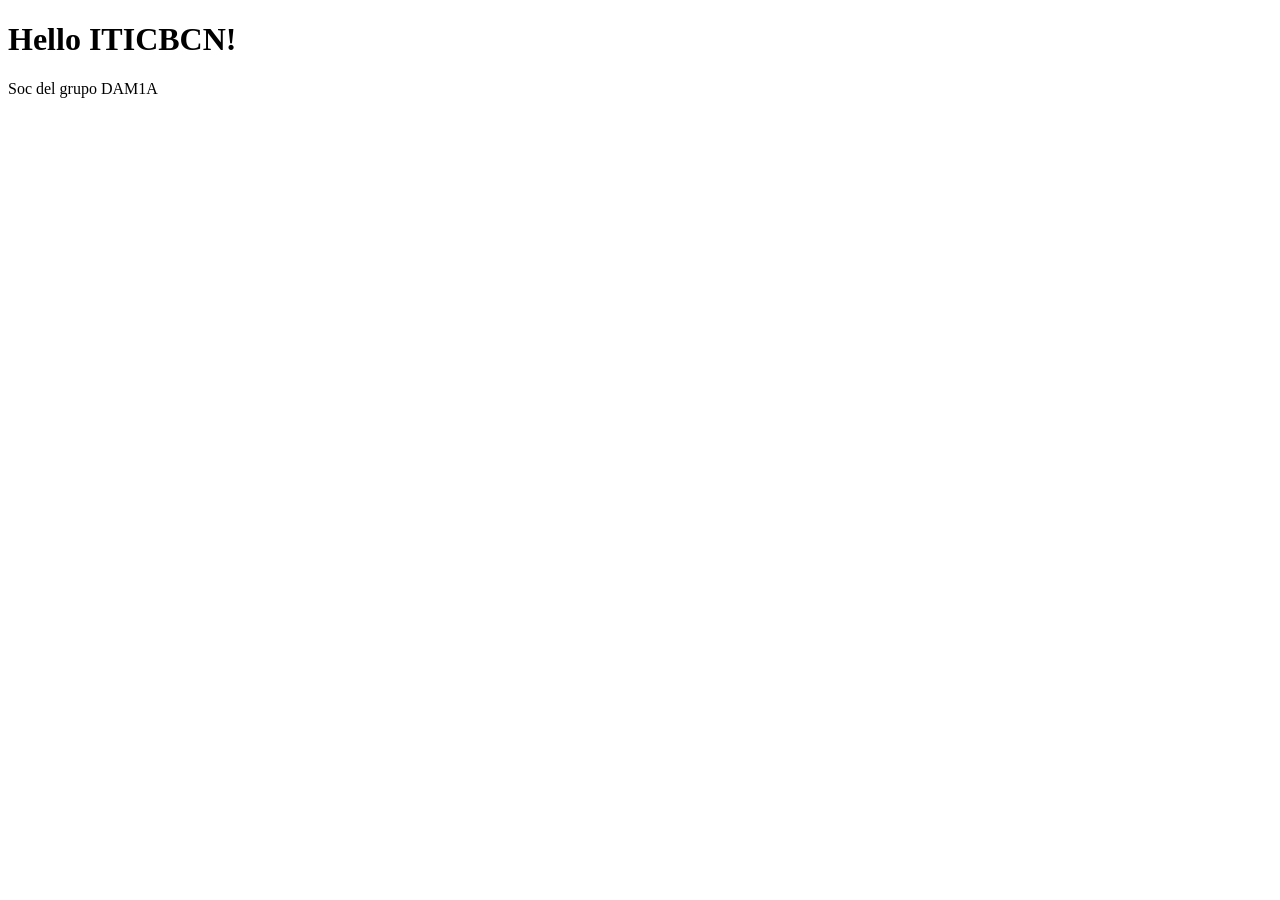
<file: Actividad_0/index.html>
<!DOCTYPE html>
<html lang="en">
<head>
    <meta charset="UTF-8">
    <meta name="viewport" content="width=device-width, initial-scale=1.0">
    <title>First Page</title>
<a>
</head>
<body>
    <h1>Hello ITICBCN!</h1>
    <P>Soc del grupo DAM1A</P>
</body>
</html>
</file>
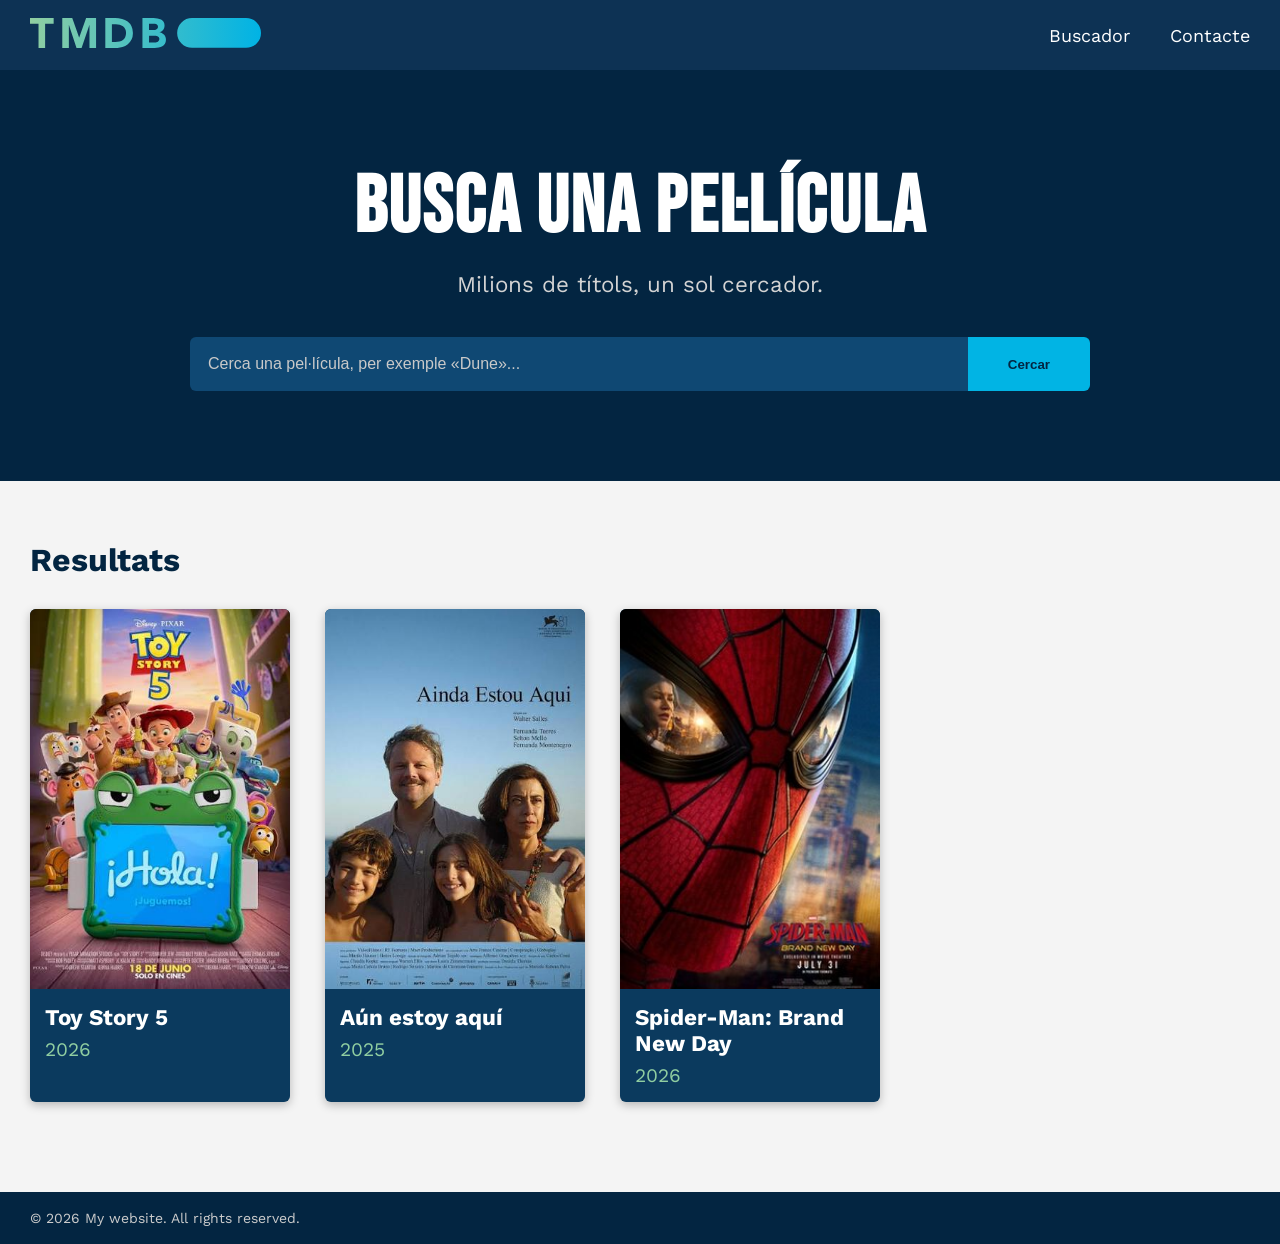
<file: Actividad_1/index.html>
<!DOCTYPE html>
<html lang="ca">
<head>
    <meta charset="UTF-8">
    <meta name="viewport" content="width=device-width, initial-scale=1.0">
    <title>Buscador de Pel·lícules</title>

    <link rel="icon" href="favicon.ico" type="image/png">

    <link rel="stylesheet" href="css/estils.css">

    <link rel="preconnect" href="https://fonts.googleapis.com">
    <link rel="preconnect" href="https://fonts.gstatic.com" crossorigin>

    <link href="https://fonts.googleapis.com/css2?family=Bebas+Neue&family=Work+Sans:wght@300;400;600&display=swap" rel="stylesheet">
</head>

<body>

<header>
    <a href="index.html">
        <img src="img/logo.svg" alt="TMDB Logo" height="30">
    </a>

    <nav>
        <ul>
            <li><a href="index.html">Buscador</a></li>
            <li><a href="contacte.html">Contacte</a></li>
        </ul>
    </nav>
</header>

<main>

    <section class="buscador">

        <h1>BUSCA UNA PEL·LÍCULA</h1>

        <p>Milions de títols, un sol cercador.</p>

        <form method="get" action="https://www.themoviedb.org/search">

            <input
                class="barra-cerca"
                type="search"
                name="query"
                placeholder="Cerca una pel·lícula, per exemple «Dune»..."
            >

            <button type="submit">Cercar</button>

        </form>

    </section>

    <section class="pelicules">

        <h2>Resultats</h2>

        <div class="resultats">

            <article class="tarjeta">
                <img src="img/Toy.jpg" alt="Toy Story">

                <div class="info">
                    <h3>Toy Story 5</h3>
                    <p>2026</p>
                </div>
            </article>

            <article class="tarjeta">
                <img src="img/Aun.jpg" alt="Aún estoy aquí">

                <div class="info">
                    <h3>Aún estoy aquí</h3>
                    <p>2025</p>
                </div>
            </article>

            <article class="tarjeta">
                <img src="img/Spider.jpg" alt="Spider-Man">

                <div class="info">
                    <h3>Spider‑Man: Brand New Day</h3>
                    <p>2026</p>
                </div>
            </article>

        </div>

    </section>

</main>

<footer>
    <p>© 2026 My website. All rights reserved.</p>
</footer>

</body>
</html>
</file>
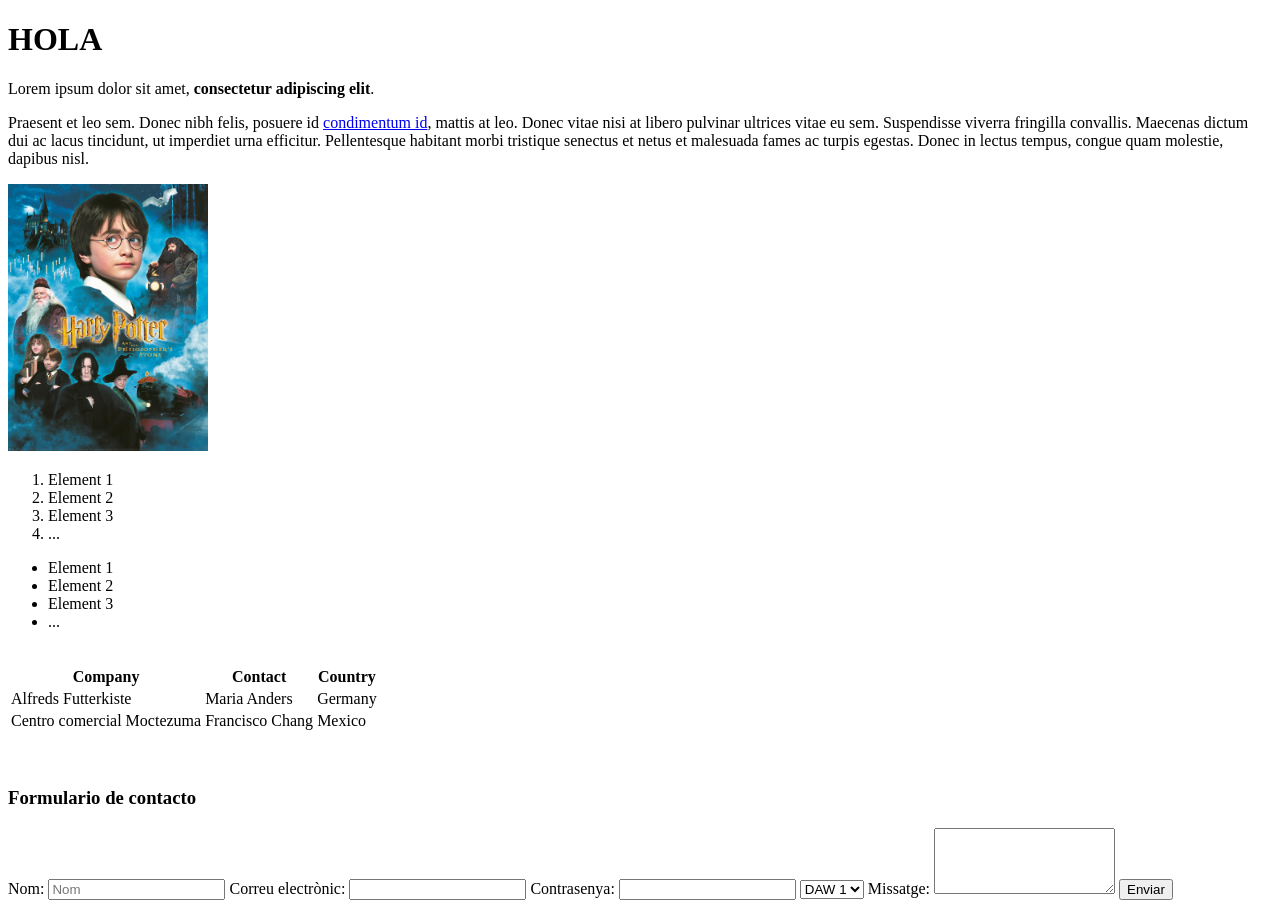
<file: Ej prova/Test/index.html>
<!DOCTYPE html>
<html lang="en">
<head>
    <meta charset="UTF-8">
    <meta name="viewport" content="width=device-width, initial-scale=1.0">
    <title>Document</title>
</head>
<body>
    <h1>HOLA</h1>

    <p>Lorem ipsum dolor sit amet, <strong>consectetur adipiscing elit</strong>. </p>
        <p> Praesent et leo sem. Donec nibh felis, posuere id <a href="https://educaciodigital.cat/iticbcn/moodle/course/view.php?id=64" target="_blank">condimentum id</a>, mattis at leo. Donec vitae nisi at libero pulvinar ultrices vitae eu sem. Suspendisse viverra fringilla convallis. Maecenas dictum dui ac lacus tincidunt, ut imperdiet urna efficitur. Pellentesque habitant morbi tristique senectus et netus et malesuada fames ac turpis egestas. Donec in lectus tempus, congue quam molestie, dapibus nisl.</p>

    <img src="img/hp1.jpg" width="200" alt="Harry Potter y la piedra filosofal"/>
  <ol>
        <li>Element 1</li>
        <li>Element 2</li>
        <li>Element 3</li>
        <li>...</li>
    </ol>
      <ul>
        <li>Element 1</li>
        <li>Element 2</li>
        <li>Element 3</li>
        <li>...</li>
    </ul>
    <br>
<table>
  <tr>
    <th>Company</th>
    <th>Contact</th>
    <th>Country</th>
  </tr>
  <tr>
    <td>Alfreds Futterkiste</td>
    <td>Maria Anders</td>
    <td>Germany</td>
  </tr>
  <tr>
    <td>Centro comercial Moctezuma</td>
    <td>Francisco Chang</td>
    <td>Mexico</td>
  </tr>
</table>
<br>
<br>
<h3>Formulario de contacto</h3>
<form action="/enviar" method="post">
  <label for="nom">Nom:</label>
  <input type="text" id="nom" name="nom" placeholder="Nom" required>

  <label for="email">Correu electrònic:</label>
  <input type="email" id="email" name="email">

  <label for="password">Contrasenya:</label>
  <input type="password" id="password" name="password">

  <select id="curs" name="curs">
    <option value="daw1">DAW 1</option>
    <option value="dam1">DAM 1</option>
  </select>

  <label for="missatge">Missatge:</label>
  <textarea id="missatge" name="missatge" rows="4"></textarea>

  <button type="submit">Enviar</button>
</form>

</body>
</html>
</file>
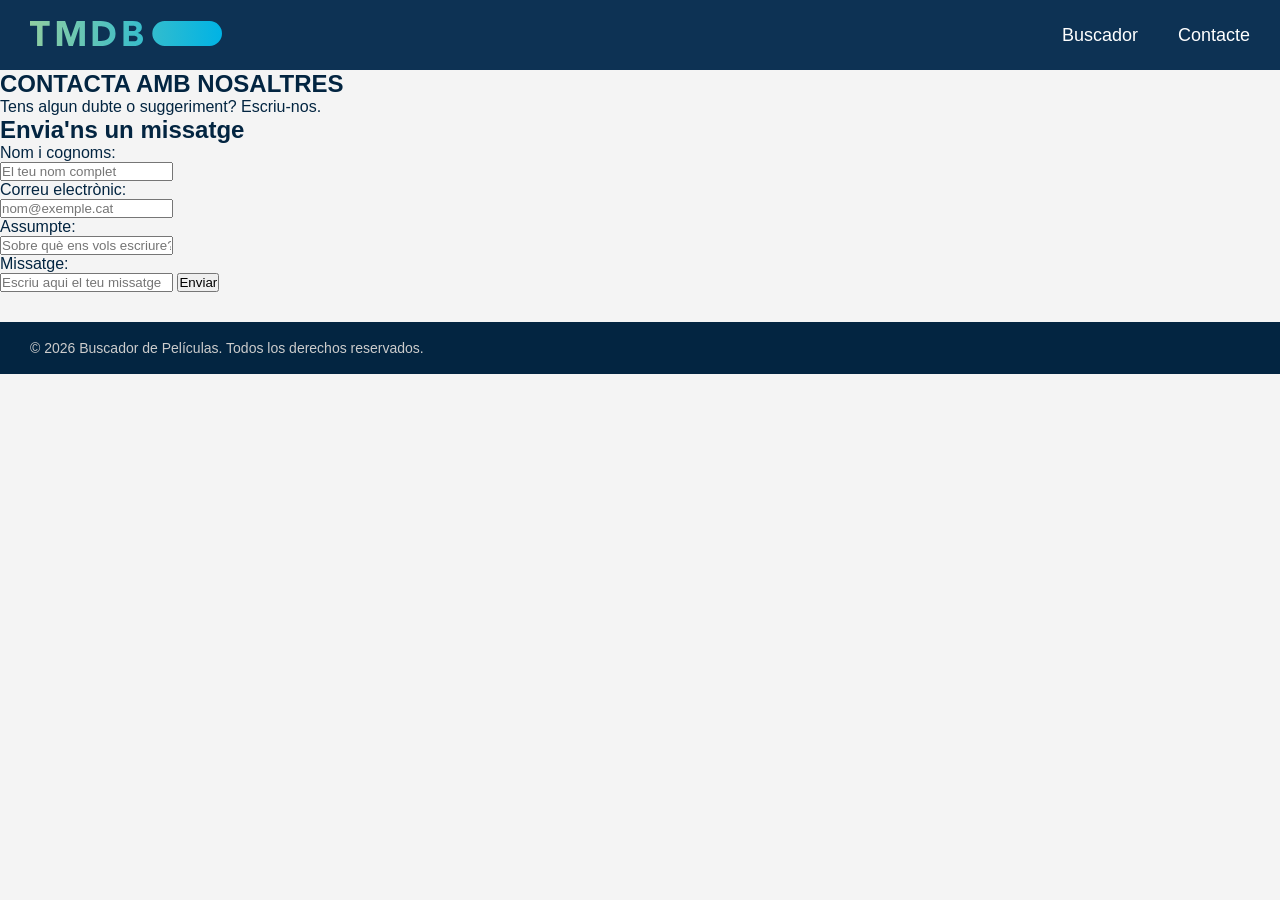
<file: Actividad_1/contacte.html>
<!DOCTYPE html>
<html lang="en">
<head>
    <meta charset="UTF-8">
    <meta name="description" content="width=device-width, initial-scale=1.0">
    <link rel="icon" href="img/favicon.png" type="image/png">
    <link rel="stylesheet" href="css/estils.css">
    <title>Document</title>
</head>
<body>
    <header>
        <a href="index.html"><img src="img/logo.svg" height="25" alt="Logo"></a>
        <nav>
            <ul>
                <li><a href="index.html">Buscador</a></li>
                <li><a href="contacte.html">Contacte</a></li>
            </ul>
        </nav>
    </header>
    <main>
        <section>
            <h1>CONTACTA AMB NOSALTRES</h1>
            <p>Tens algun dubte o suggeriment? Escriu-nos.</p>
            <h2>Envia'ns un missatge</h2>
            <p>Nom i cognoms:</p>
            <input type="text" placeholder="El teu nom complet">
            <p>Correu electrònic:</p>
            <input type="email" placeholder="nom@exemple.cat">
            <p>Assumpte:</p>
            <input type="text" placeholder="Sobre què ens vols escriure?">
            <p>Missatge:</p>
            <input type="text" placeholder="Escriu aqui el teu missatge">
            <button type="submit">Enviar</button>
        </section>
    </main>
<footer>
    <p>© 2026 Buscador de Películas. Todos los derechos reservados.</p>
</footer>
</body>
</html>
</file>
<file: Actividad_1/css/estils.css>
/* ===== RESET ===== */

*{
margin:0;
padding:0;
box-sizing:border-box;
}

body{
font-family:'Work Sans', sans-serif;
background:#f4f4f4;
color:#032541;
}

/* ===== HEADER ===== */

header{
background:#0d3254;
height:70px;

display:flex;
justify-content:space-between;
align-items:center;

padding:0 30px;
}

nav ul{
list-style:none;
display:flex;
gap:40px;
}

nav a{
color:white;
text-decoration:none;
font-size:18px;
}

nav a:hover{
color:#01b4e4;
}

/* ===== HERO ===== */

.buscador{
background:#032541;
color:white;
text-align:center;
padding:90px 20px;
}

.buscador h1{
font-family:'Bebas Neue', sans-serif;
font-size:5rem;
letter-spacing:2px;
margin-bottom:15px;
}

.buscador p{
color:#d3d3d3;
font-size:1.4rem;
margin-bottom:40px;
}

.buscador form{
display:flex;
justify-content:center;
max-width:900px;
margin:auto;
}

.barra-cerca{
flex:1;

padding:18px;

border:none;
outline:none;

background:#0f4873;
color:white;

border-radius:6px 0 0 6px;

font-size:16px;
}

.barra-cerca::placeholder{
color:#c9c9c9;
}

.buscador button{
border:none;

padding:18px 40px;

background:#01b4e4;
color:#032541;

font-weight:700;

cursor:pointer;

border-radius:0 6px 6px 0;
}

.buscador button:hover{
background:#14c8fa;
}

/* ===== RESULTADOS ===== */

.pelicules{
padding:60px 30px;
}

.pelicules h2{
font-size:2rem;
margin-bottom:30px;
}

.resultats{
display:flex;
gap:35px;
flex-wrap:wrap;
}

/* ===== TARJETAS ===== */

.tarjeta{
width:260px;

background:#0b3a5e;

border-radius:6px;

overflow:hidden;

box-shadow:0 3px 10px rgba(0,0,0,.25);
}

.tarjeta img{
width:100%;
height:380px;
object-fit:cover;
display:block;
}

.info{
padding:15px;
}

.tarjeta h3{
color:white;
font-size:1.4rem;
margin-bottom:8px;
}

.tarjeta p{
color:#90cea1;
font-size:1.2rem;
}

/* ===== FOOTER ===== */

footer{
background:#032541;
color:#cccccc;

padding:18px 30px;
margin-top:30px;
}
footer p{
font-size:14px;
}
</file>
